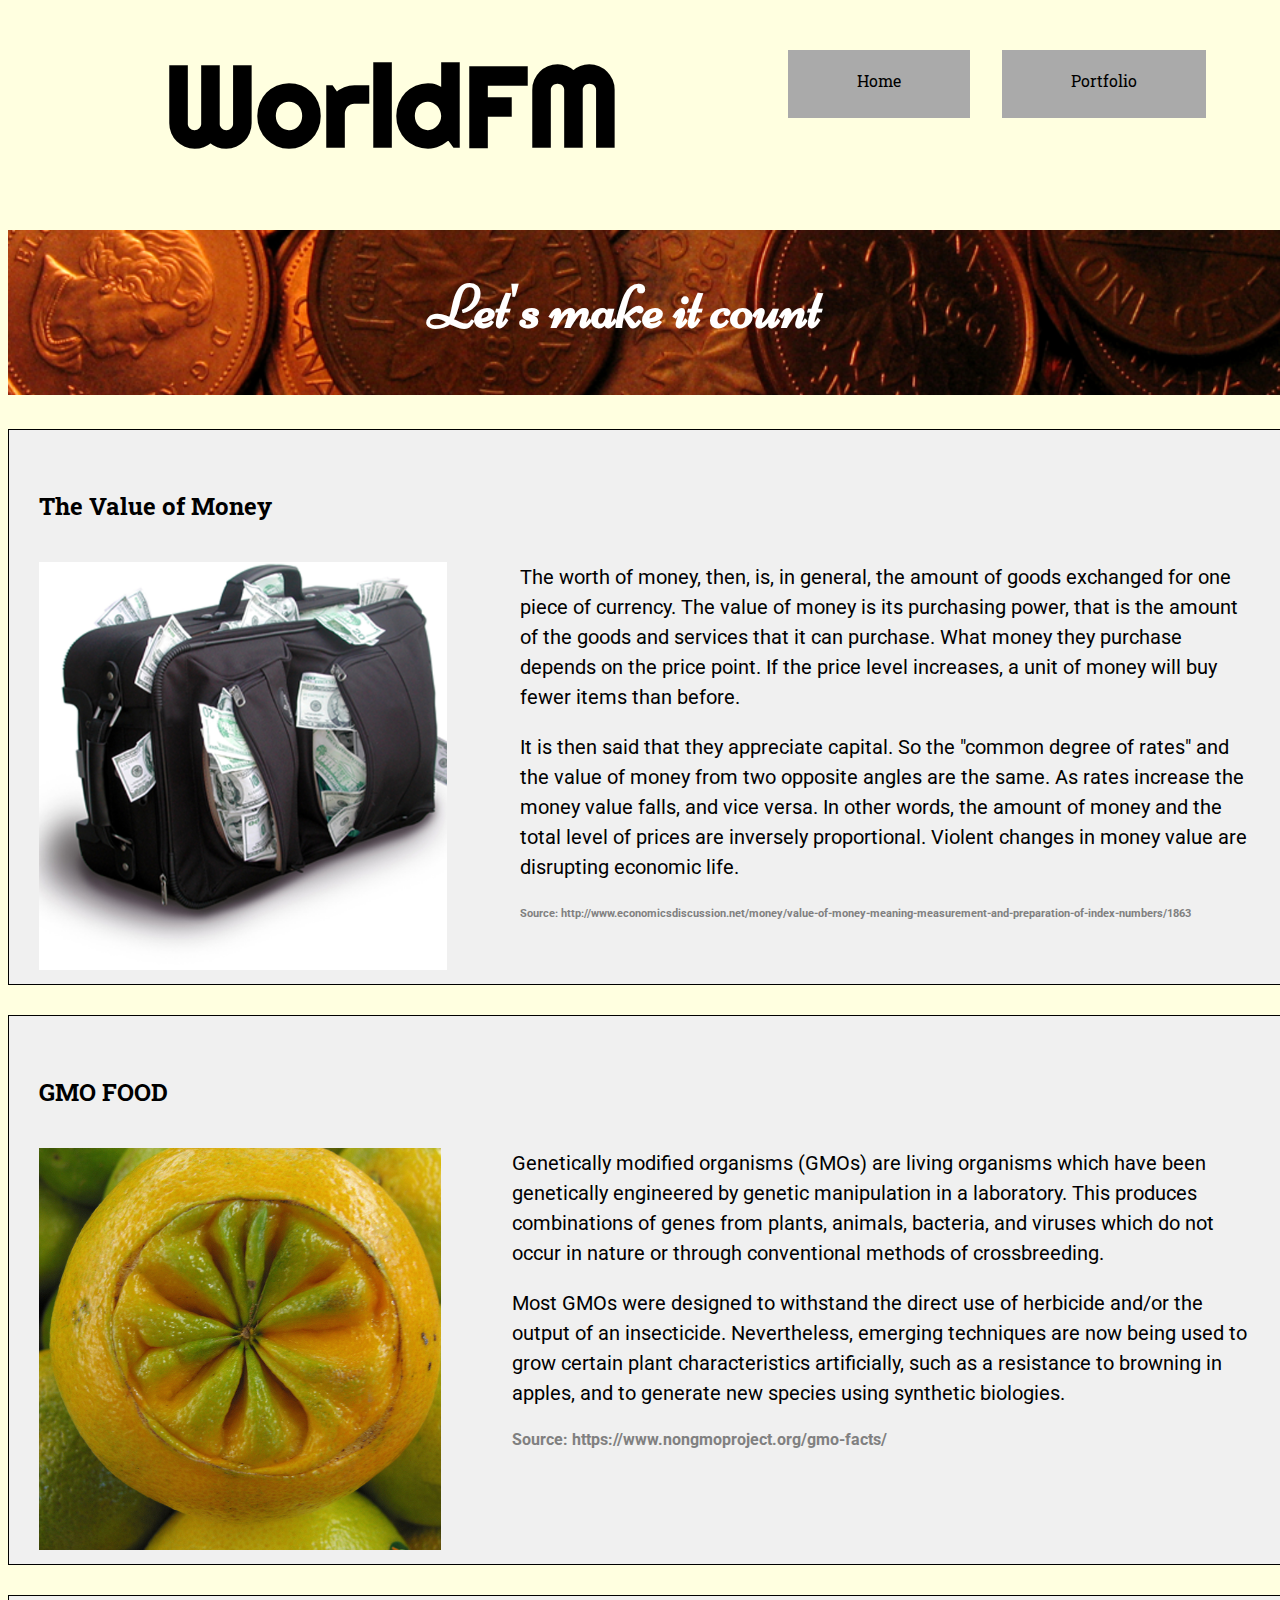
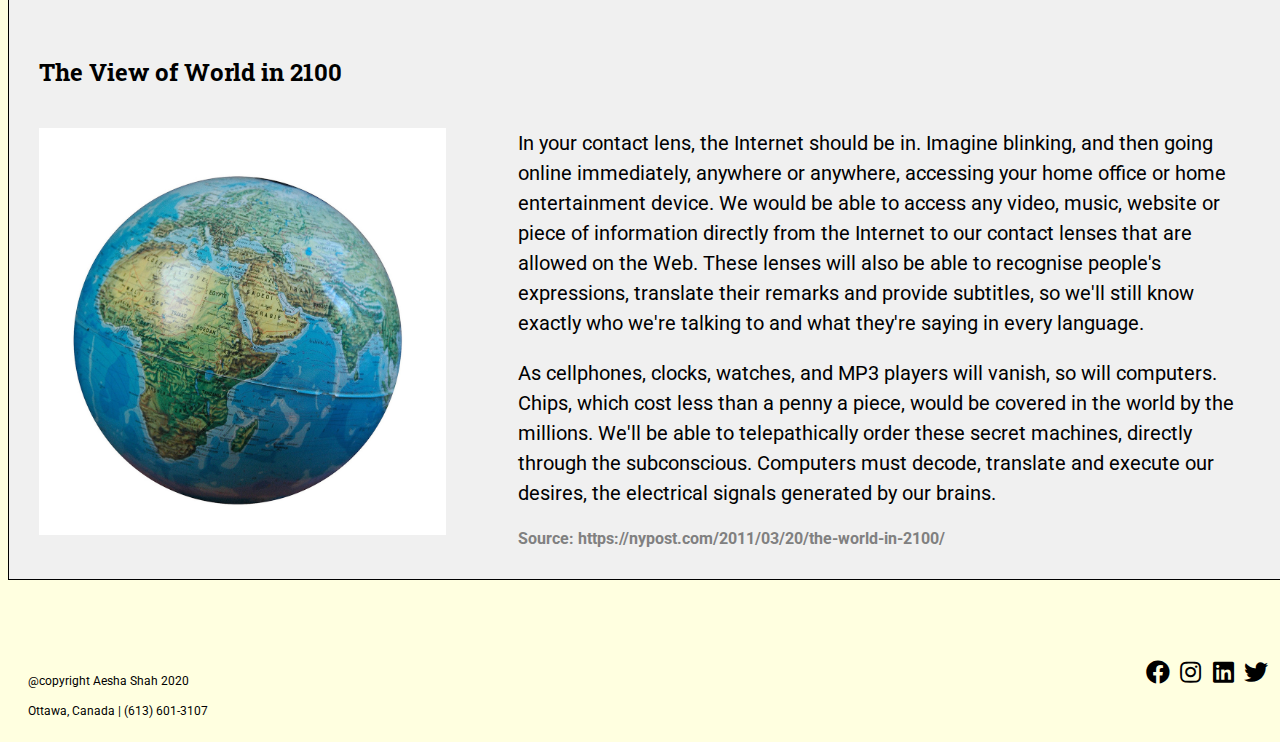
<file: index.html>
<!DOCTYPE html>
<html>
<head>
	<title>Form Validation</title>
	<meta charset="utf-8">
	<meta name="viewport" content="width=device-width, initial-scale=1.0">
	<link rel="stylesheet" type="text/css" href="css/main.css">
	<link rel="stylesheet" href="https://cdnjs.cloudflare.com/ajax/libs/font-awesome/5.12.1/css/all.min.css">
</head>
<body>

<div class="box">		
	<header>
		<nav class="navigation">
			<div class="logo">
				<h1>WorldFM</h1>
			</div>
			<div class="home">
				<a href="./partials/home.html" class="nav">Home</a>
			</div>
			<div class="portfolio">
				<a href="./partials/portfolio.html" class="nav">Portfolio</a>
			</div>
		</nav>
	</header>
	<div class="mhead">
		<img src="img/banner1.png">
		<h1> Let's make it count </h1>
	</div>
	<main>
		<div class="container"></div>
		<div class="clear"></div>
	</main>
	<footer> 
		<div class="social">
		<a href="https://www.facebook.com/" style="color: black; text-decoration: none;"><i class="fab fa-facebook" style="font-size:24px; margin-right: 5px;"></i></a>
		<a href="https://www.instagram.com/" style="color: black; text-decoration: none;"><i class="fab fa-instagram" style="font-size:24px; margin-right: 7px;"></i></a>
		<a href="https://www.linkedin.com/" style="color: black; text-decoration: none;"><i class="fab fa-linkedin" style="font-size:24px; margin-right: 5px;"></i></a>
		<a href="https://twitter.com/" style="color: black; text-decoration: none;"><i class="fab fa-twitter" style="font-size:24px;"></i></a>
		</div>

		<div class="cp">
		<p>@copyright Aesha Shah 2020</p>
		<p>Ottawa, Canada   |   (613) 601-3107</p>
		</div>
	</footer>
</div>

<script src="./js/fetch.js"></script>
</body>
</html>
</file>
<file: css/main.css>
@import url('https://fonts.googleapis.com/css?family=Domine:700|Roboto&display=swap');
@import url('https://fonts.googleapis.com/css2?family=Niconne&display=swap');
@import url('https://fonts.googleapis.com/css2?family=Righteous&display=swap');
@import url('https://fonts.googleapis.com/css2?family=Roboto+Slab:wght@500&display=swap');

/* Fonts used: Body:- Roboto, Heading:-Domine font, Sacramento */
/* Colors used: #DDD, #F5F5F5, #6495ED, #93DB70, #86C67C */

body {
	margin-top: 0px;
	font-family: 'Roboto', sans-serif;
	background-color: lightyellow;
	/*background-image: url("../img/background.jpg");*/
}

img {
	width: 100%;
	margin: auto;
}

/* Mobile view ------------------------------------------------*/

.box {
	position: relative;
	background-color: lightyellow;
	width: 100%;
	/*padding: 20px 5px;*/
	margin: auto;
	margin-bottom: 10px;
}

/* Navigation bar */
.navigation {
	text-align: center;
	margin: auto;
	position: absolute;
	top: 0px;
	width: 92%;
	margin: 20px;
}

.navigation a {
	font-family: 'Roboto Slab', serif;
	text-decoration: none;
	color: black;
	font-size: 1rem;
}

.logo {
	text-align: center;
	color: black;
	font-size: 2.5rem;
	font-family: 'Righteous', cursive;
	padding-bottom: 0px;
}

.logo h1 {
	margin: 0px 0px 20px 0px;
}

.home {
	background-color: #aaaaaa;
	margin-bottom: 10px;	
	text-align: center;
}

.home:hover {
	background-color: white;
	border: 1px solid black;
}

.portfolio {
	background-color: #aaaaaa;
	text-align: center;
}

.portfolio:hover {
	background-color: white;
	border: 1px solid black;
}

.home, .portfolio, .logo {
	padding: 15px 57.9px;
}

/*Musthead*/

.mhead img {
	width: 100%;
	margin-top: 290px;
}

.mhead h1 {
	font-family: 'Niconne', cursive;
	font-size: 1.8em;
	position: absolute;
	top: 285px;
	left: 130px;
	color: white;
}

p {
	/*margin: 25px 20px;*/
	line-height: 1.5;
	font-size: 0.75rem;
}

/* Footer */
footer {
	margin-top: 50px;
	padding-top: 50px;
	text-align: center;
	font-size: 0.75rem;
}

/* Home page */
.c1 {
	border: 1px solid black;
	background-color: #f0f0f0;
	margin: 30px 0px;
	padding: 0px 10px 0px 10px;
}

.c1 h2 {
	margin-top: 50px;
	text-align: center;
	font-family: 'Roboto Slab', serif;
	font-size: 1rem;
}

.collect img {
	margin: 20px;
	width: 91%;
}

.portfolioData {
	margin-top: 30px;
	display: grid;
	grid-template-columns: repeat(2, 1f);
	text-align: center;
	font-family: 'Roboto', sans-serif;
}

.heading1 {
	margin-top: 40px;
	text-align: center;
	font-family: 'Roboto Slab', serif;
	font-size: 1.5rem;
}

.desc a {
	text-decoration: none;
	color: gray;
}



/* Tablet view --------------------------------------------- */

@media (min-width: 35rem) {

.box {
	width: 45rem;
}

.box .image {
	/*width: 100%;*/
	height: 50%;
	margin: auto;
}

.navigation {
	display: grid;
	grid-template-columns: repeat(8, 1f);
	grid-gap: 2em;
}

.logo {
	font-size: 4.5rem;
	grid-column: 1/9;
	margin-bottom: 0px;
}

.home {
	margin-left: 30px;
	margin-bottom: 0px;
	grid-column: 1/5;
	grid-row: 2;
}

.portfolio {
	margin-left: 20px;
	grid-column: 5/9;
	grid-row: 2;
}

.mhead img {
	margin-top: 330px;
}

.mhead h1 {
	font-size: 2.8em;
	position: absolute;
	top: 315px;
	left: 220px;
}

.c1 {
	border: 1px solid black;
	margin: 30px 0px;
	padding: 10px 30px 10px 30px;
	display: grid;
	grid-template-columns: repeat(6, 1f);
}

.c1 h2 {
	font-size: 1.5rem;
	grid-column: 1/7;
	grid-row: 1;
}

.c1 .imagee {
	margin-top: 30px;
	width: 80%;
	grid-column: 1/3;
	grid-row: 2;
}

.c1 .desc p{
	font-size: 1rem;
	grid-column: 3/7;
	grid-row: 2;
}

footer {
	margin: 0px 20px;
	text-align: left;
	display: grid;
	font-size: 1rem;
	grid-template-columns: repeat(3, 1f);
}

.social {
	grid-column: 1/3;
	grid-row: 1;
}

.social {
	text-align: right;
	grid-column: 3/4;
	grid-row: 1;
}

.portfolioData {
	margin-top: 50px;
	display: grid;
	grid-template-columns: repeat(2, 1f);
}

.p1 {
	grid-column: 1/2;
}

.p2 {
	grid-column: 2/3;
}

.portfolioData img {
	width: 90%;
}

.heading1 {
	margin-top: 40px;
	font-size: 1.5rem;
}

}

@media (min-width: 80rem) {

.box {
	width: 80rem;
}

.logo {
	font-size: 3.5rem;
	grid-column: 1/3;
	grid-row: 1;
}

.home {
	padding: 20px 30px 10px 30px;
	margin-top: 30px;
	margin-left: 0px;
	height: 20%;
	grid-column: 3/4;
	grid-row: 1;
}

.portfolio {
	padding: 20px 30px 10px 30px;
	margin-top: 30px;
	margin-left: 0px;
	height: 20%;
	grid-column: 4/5;
	grid-row: 1;
}

.mhead img {
	margin-top: 230px;
}

.mhead h1 {
	font-size: 3.8em;
	position: absolute;
	top: 230px;
	left: 420px;
}

.c1 h2 {
	text-align: left;
}

.portfolioData {
	display: grid;
	grid-template-columns: repeat(3, 1f);
}

.portfolioData img {
	width: 100%;
}

.p1 {
	grid-column: 1/2;
}

.p2 {
	grid-column: 2/3;
}

.p3 {
	grid-column: 3/4;
}

.heading1 {
	margin-left: 50px;
	text-align: left;
}

footer {
	font-size: 1.25rem;
}

.c1 {
	margin: 30px 0px;
	padding: 10px 30px 10px 30px;
	display: grid;
	grid-template-columns: repeat(6, 1f);
}

.c1 h2 {
	grid-column: 1/7;
	grid-row: 1;
}

.c1 .imagee {
	margin-top: 20px;
	width: 85%;
	grid-column: 1/2;
	grid-row: 2;
}

.c1 .desc p{
	font-size: 1.25rem;
	grid-column: 2/7;
	grid-row: 2;
}
</file>
